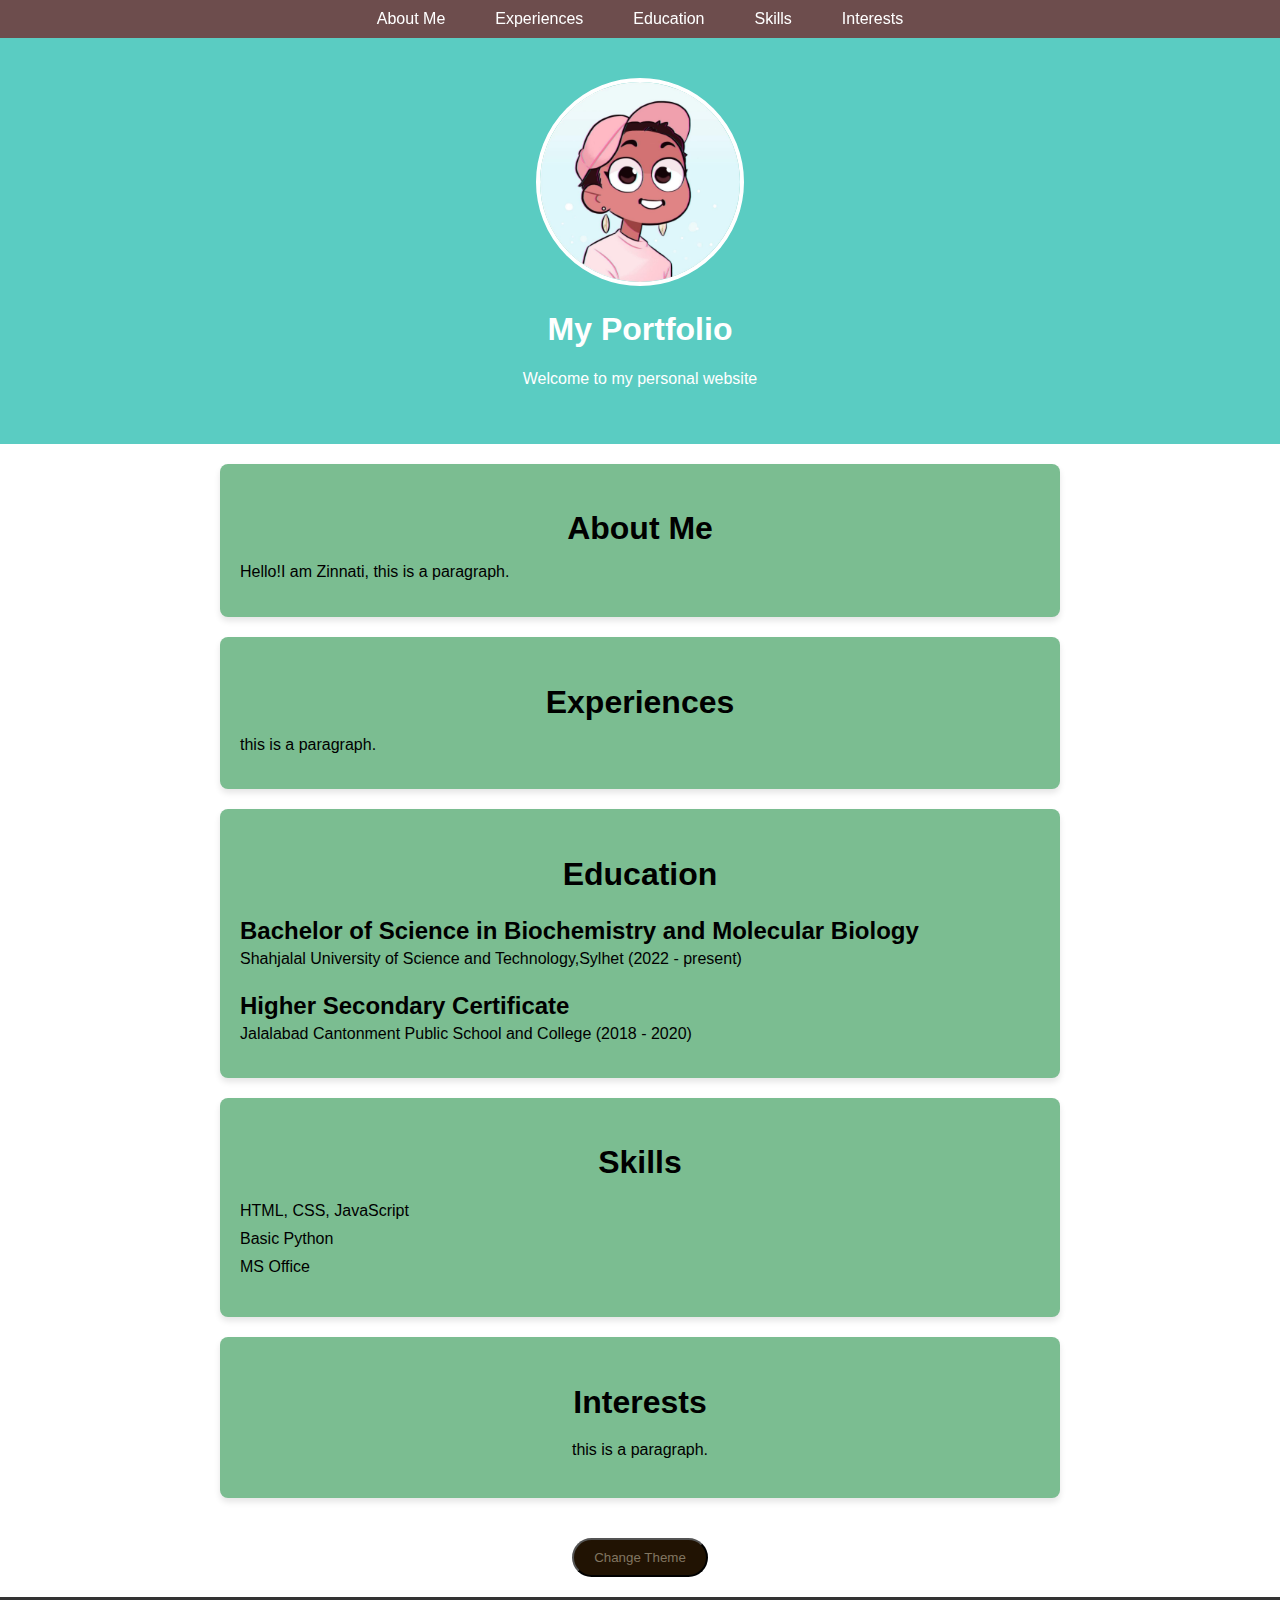
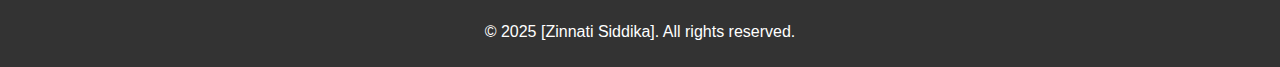
<file: index.html>
<!DOCTYPE html>
<html lang="en">
  <head>
    <title>Portfolio Site</title>
    <link rel="stylesheet" href="style.css" />
    <style>
      body {
        background-color: white;
        color: black;
        font-family: Arial, sans-serif;
        transition: background-color 0.5s, color 0.5s;
      }
      #themeButton {
        padding: 10px 20px;
        margin-top: 20px;
        cursor: pointer;
      }
    </style>
  </head>
  <body>
    <nav id="navbar">
      <ul>
        <li><a href="#about">About Me</a></li>
        <li><a href="#experiences">Experiences</a></li>
        <li><a href="#education">Education</a></li>
        <li><a href="#skills">Skills</a></li>
        <li><a href="#interests">Interests</a></li>
      </ul>
    </nav>

    <header id="header">
      <div class="profile-container">
        <img
          src="da51c26fe3398b0f8314fee17a98e0e7.jpg"
          alt="Profile Image"
          class="profile-img"
        />
      </div>
      <h1>My Portfolio</h1>
      <p>Welcome to my personal website</p>
    </header>

    <section id="about" class="section">
      <h2>About Me</h2>
      <p>
        Hello!I am Zinnati, this is a paragraph.
      </p>
    </section>

    <section id="experiences" class="section">
      <h2>Experiences</h2>
      <div class="experience-item">
        <p>
            this is a paragraph.
        </p>
      </div>
    </section>

    <section id="education" class="section">
      <h2>Education</h2>
      <div class="education-item">
        <h3>Bachelor of Science in Biochemistry and Molecular Biology</h3>
        <p>
          Shahjalal University of Science and Technology,Sylhet (2022 - present)
        </p>
      </div>
      <div class="education-item">
        <h3>Higher Secondary Certificate</h3>
        <p>Jalalabad Cantonment Public School and College (2018 - 2020)</p>
      </div>
    </section>

    <section id="skills" class="section">
      <h2>Skills</h2>
      <ul class="skills-list">
        <li>HTML, CSS, JavaScript</li>
        <li>Basic Python</li>
        <li>MS Office</li>
      </ul>
    </section>

    <section id="interests" class="section">
      <h2>Interests</h2>
      <p>
        this is a paragraph.
      </p>
    </section>

    <section id="btn">
      <button id="themeButton">Change Theme</button>
      <script src="script.js"></script>
    </section>

    <footer id="footer">
      <p>&copy; 2025 [Zinnati Siddika]. All rights reserved.</p>
    </footer>
  </body>
  </html>
</file>
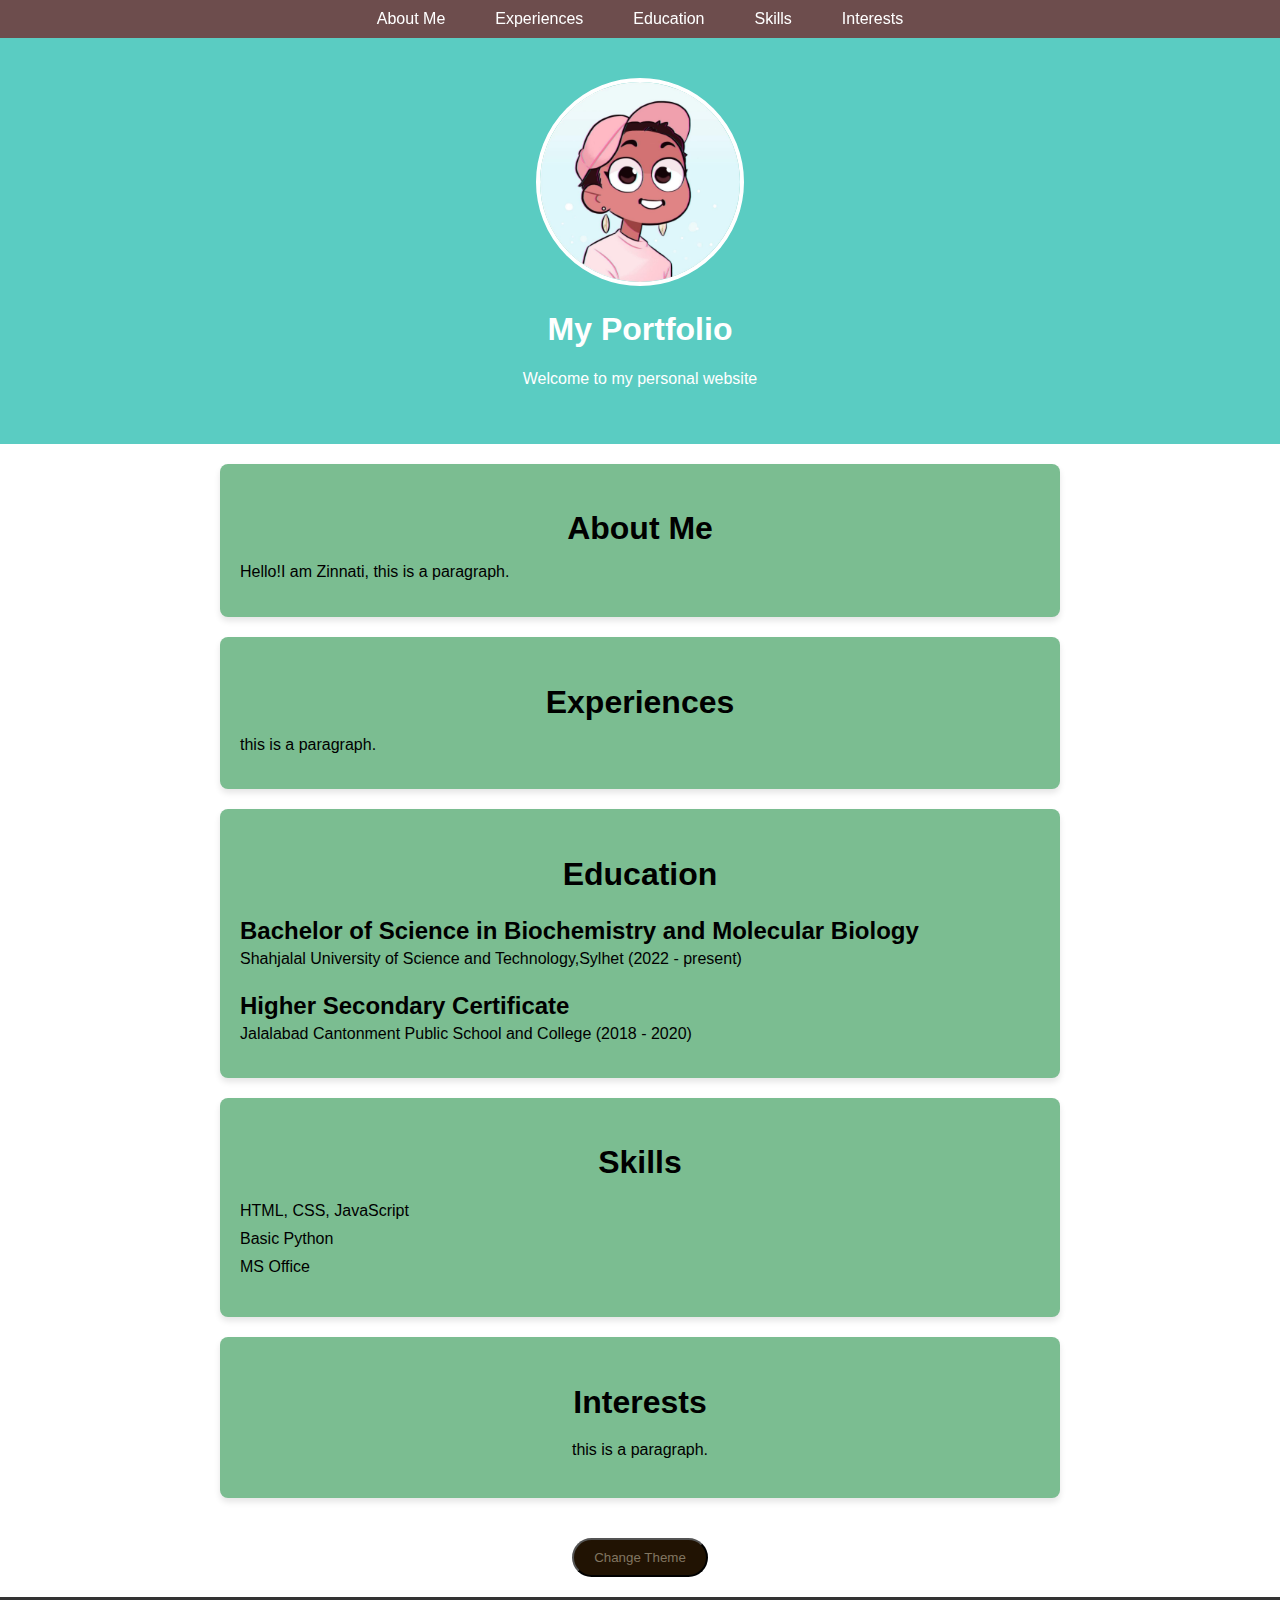
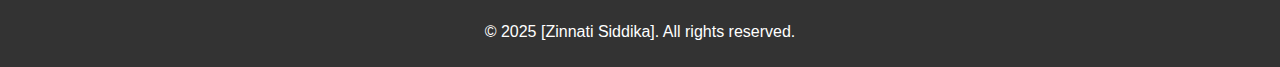
<file: main.html>
<!DOCTYPE html>
<html lang="en">
  <head>
    <title>Portfolio Site</title>
    <link rel="stylesheet" href="style.css" />
    <style>
      body {
        background-color: white;
        color: black;
        font-family: Arial, sans-serif;
        transition: background-color 0.5s, color 0.5s;
      }
      #themeButton {
        padding: 10px 20px;
        margin-top: 20px;
        cursor: pointer;
      }
    </style>
  </head>
  <body>
    <nav id="navbar">
      <ul>
        <li><a href="#about">About Me</a></li>
        <li><a href="#experiences">Experiences</a></li>
        <li><a href="#education">Education</a></li>
        <li><a href="#skills">Skills</a></li>
        <li><a href="#interests">Interests</a></li>
      </ul>
    </nav>

    <header id="header">
      <div class="profile-container">
        <img
          src="da51c26fe3398b0f8314fee17a98e0e7.jpg"
          alt="Profile Image"
          class="profile-img"
        />
      </div>
      <h1>My Portfolio</h1>
      <p>Welcome to my personal website</p>
    </header>

    <section id="about" class="section">
      <h2>About Me</h2>
      <p>
        Hello!I am Zinnati, this is a paragraph.
      </p>
    </section>

    <section id="experiences" class="section">
      <h2>Experiences</h2>
      <div class="experience-item">
        <p>
            this is a paragraph.
        </p>
      </div>
    </section>

    <section id="education" class="section">
      <h2>Education</h2>
      <div class="education-item">
        <h3>Bachelor of Science in Biochemistry and Molecular Biology</h3>
        <p>
          Shahjalal University of Science and Technology,Sylhet (2022 - present)
        </p>
      </div>
      <div class="education-item">
        <h3>Higher Secondary Certificate</h3>
        <p>Jalalabad Cantonment Public School and College (2018 - 2020)</p>
      </div>
    </section>

    <section id="skills" class="section">
      <h2>Skills</h2>
      <ul class="skills-list">
        <li>HTML, CSS, JavaScript</li>
        <li>Basic Python</li>
        <li>MS Office</li>
      </ul>
    </section>

    <section id="interests" class="section">
      <h2>Interests</h2>
      <p>
        this is a paragraph.
      </p>
    </section>

    <section id="btn">
      <button id="themeButton">Change Theme</button>
      <script src="script.js"></script>
    </section>

    <footer id="footer">
      <p>&copy; 2025 [Zinnati Siddika]. All rights reserved.</p>
    </footer>
  </body>
  </html>
</file>
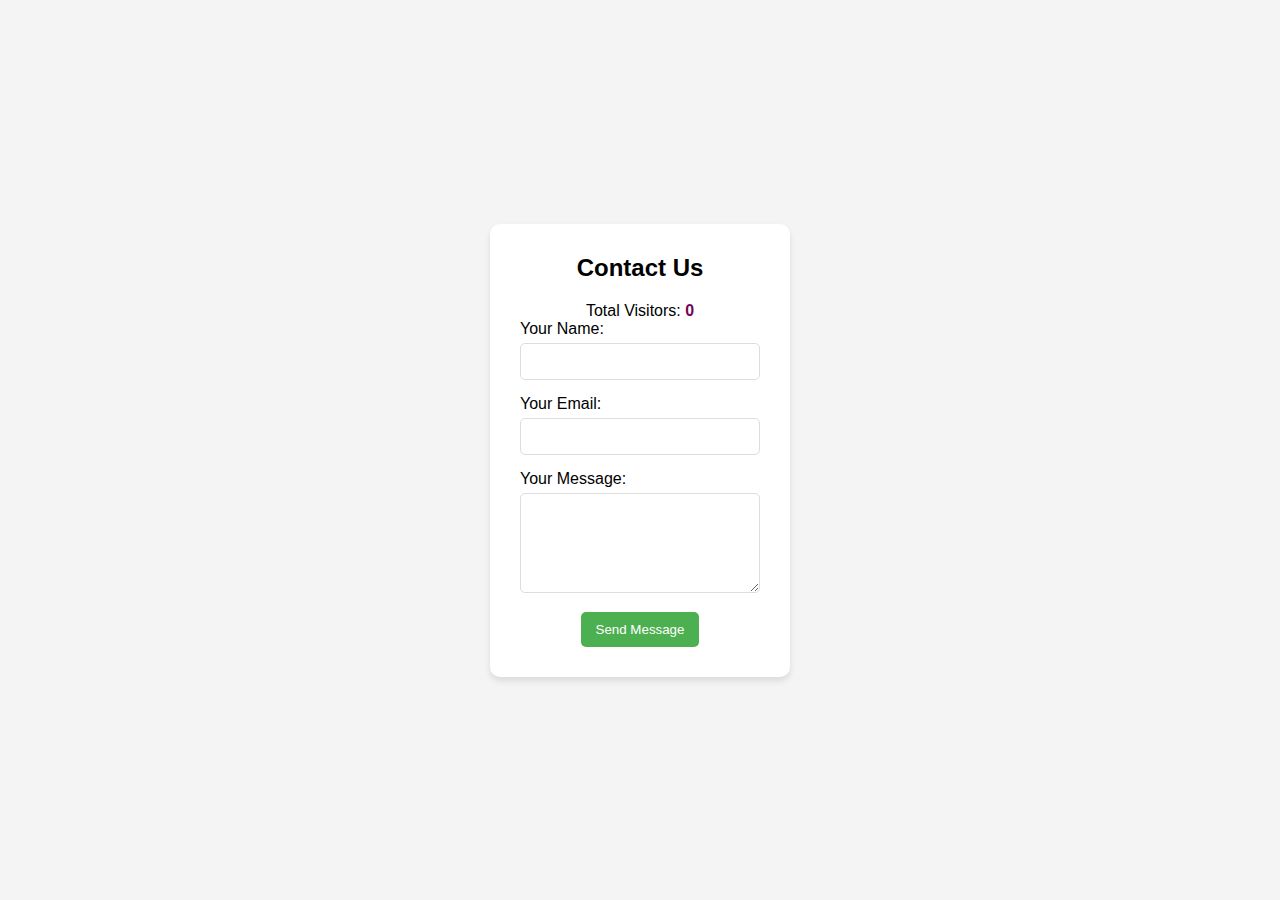
<file: quiz.html>
<!DOCTYPE html>
<html lang="en">
<head>
    <meta charset="UTF-8">
    <meta name="viewport" content="width=device-width, initial-scale=1.0">
    <title>Contact Form</title>
    <link rel="stylesheet" href="quiz.css">
</head>
<body>
    <div class="container">
        <h1>Contact Us</h1>
        <p>Total Visitors: <span id="visitor-count">0</span></p>
        
        <form id="contact-form">
            <label for="name">Your Name:</label>
            <input type="text" id="name" name="name" required>

            <label for="email">Your Email:</label>
            <input type="email" id="email" name="email" required>

            <label for="message">Your Message:</label>
            <textarea id="message" name="message" required></textarea>

            <button type="submit">Send Message</button>
        </form>
    </div>

    <script src="script.js"></script>
</body>
</html>
</file>
<file: style.css>
body {
    font-family: Arial, sans-serif;
    color: #333;
    background-color: #f9f9f9;
    margin: 0;
    padding: 0;
  }
  
  a {
    text-decoration: none;
    color: inherit;
  }
  
  
  #navbar {
    background-color: rgba(47, 2, 2, 0.703);
    color: white;
    padding: 10px 0;
    position: sticky;
    top: 0;
  
  }
  
  #navbar ul {
    list-style: none;
    display: flex;
    justify-content: center;
    margin: 0;
    padding: 0;
  }
  
  #navbar li {
    margin: 0 15px;
  }
  
  #navbar a {
    font-size: 1rem;
    color: white;
    padding: 5px 10px;
    border-radius: 4px;
    transition: background-color 0.3s;
  }
  
  #navbar a:hover {
    background-color: rgb(120, 226, 191);
  }
  
  #header {
    text-align: center;
    background-color:rgb(90, 204, 194);
    color: white;
    padding: 40px 20px;
  }
  
  .profile-container {
    text-align: center;
    margin-bottom: 20px;
  }
  
  .profile-img {
    width: 200px;
    height: 200px;
    border-radius: 50%;
    border: 4px solid white;
  }
  
  .section {
    padding: 20px;
    margin: 20px auto;
    max-width: 800px;
    background-color: rgb(123, 189, 145);
    border-radius: 8px;
    box-shadow: 0 4px 6px rgba(0, 0, 0, 0.1);
  }
  
  .section:hover {
    background-color: beige;
  }
  
  .section h2 {
    text-align: center;
    font-size: 2rem;
    margin-bottom: 15px;
  }
  
  
  #experiences .experience-item {
    margin-bottom: 15px;
  }
  
  #experiences h3 {
    font-size: 1.5rem;
    margin-bottom: 5px;
  }
  
  #experiences p {
    margin: 5px 0;
    font-size: 1rem;
  }
  
  #education .education-item {
    margin-bottom: 15px;
  }
  
  #education h3 {
    font-size: 1.5rem;
    margin-bottom: 5px;
  }
  
  #education p {
    margin: 5px 0;
    font-size: 1rem;
  }
  
  
  .skills-list {
    list-style-type: none;
    padding: 0;
  }
  
  .skills-list li {
    font-size: 1rem;
    padding: 5px 0;
  }
  
  
  #interests p {
    font-size: 1rem;
    line-height: 1.6;
    text-align: center;
  }
  
  
  #footer {
    text-align: center;
    background-color: #333;
    color: white;
    padding: 10px 0;
    margin-top: 20px;
  }
  #themeButton {
    border-radius: 20px;
    background-color: rgb(33, 19, 3);
    color: rgb(129, 118, 97);
  }
  #btn {
    text-align: center;
  }
  #btn:hover {
    cursor: pointer;
  }
</file>
<file: quiz.css>
* {
    margin: 0;
    padding: 0;
    box-sizing: border-box;
}

body {
    font-family: Arial, sans-serif;
    display: flex;
    justify-content: center;
    align-items: center;
    height: 100vh;
    background-color: #f4f4f4;
}

.container {
    background-color: white;
    padding: 30px;
    border-radius: 10px;
    box-shadow: 0 4px 6px rgba(0, 0, 0, 0.1);
    width: 300px;
    text-align: center;
}

h1 {
    font-size: 24px;
    margin-bottom: 20px;
}

label {
    display: block;
    margin-bottom: 5px;
    text-align: left;
}

input, textarea {
    width: 100%;
    padding: 10px;
    margin-bottom: 15px;
    border: 1px solid #ddd;
    border-radius: 5px;
}

textarea {
    height: 100px;
}

button {
    padding: 10px 15px;
    background-color: #4CAF50;
    color: white;
    border: none;
    border-radius: 5px;
    cursor: pointer;
}

button:hover {
    background-color: #1f8324;
}

#visitor-count {
    font-weight: bold;
    color: #720453;
}
</file>
